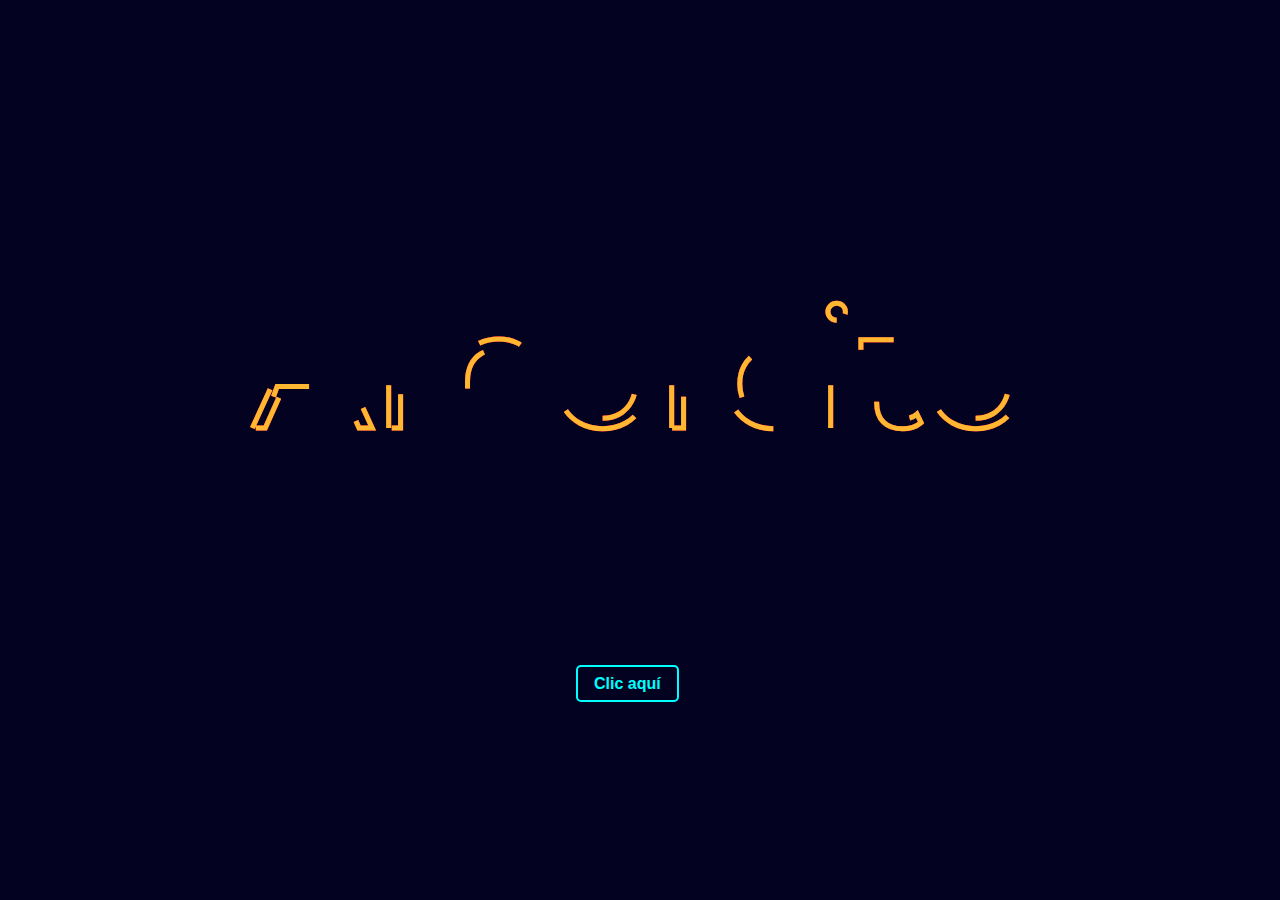
<file: index.html>
<!DOCTYPE html>
<html lang="en">
<head>
    <meta charset="UTF-8">
    <link rel="stylesheet" href="styles/style2.css">
    <meta http-equiv="X-UA-Compatible" content="IE=edge">
    <meta name="viewport" content="width=device-width, initial-scale=1.0">
    <title>Mesesaurio</title>
</head>
<body>
    <div class="container">
        <svg viewBox="0 0 960 300">
          <symbol id="s-text">
            <text text-anchor="middle" x="50%" y="80%">Amorcito</text>
          </symbol>
          <g class = "g-ants">
            <use xlink:href="#s-text" class="text-copy"></use>
            <use xlink:href="#s-text" class="text-copy"></use>
            <use xlink:href="#s-text" class="text-copy"></use>
            <use xlink:href="#s-text" class="text-copy"></use>
            <use xlink:href="#s-text" class="text-copy"></use>
          </g>
        </svg>
      </div>
      <div>
      <a href="page1.html" class="btn">Clic aquí</a>
      </div>
</body>
</html>
</file>
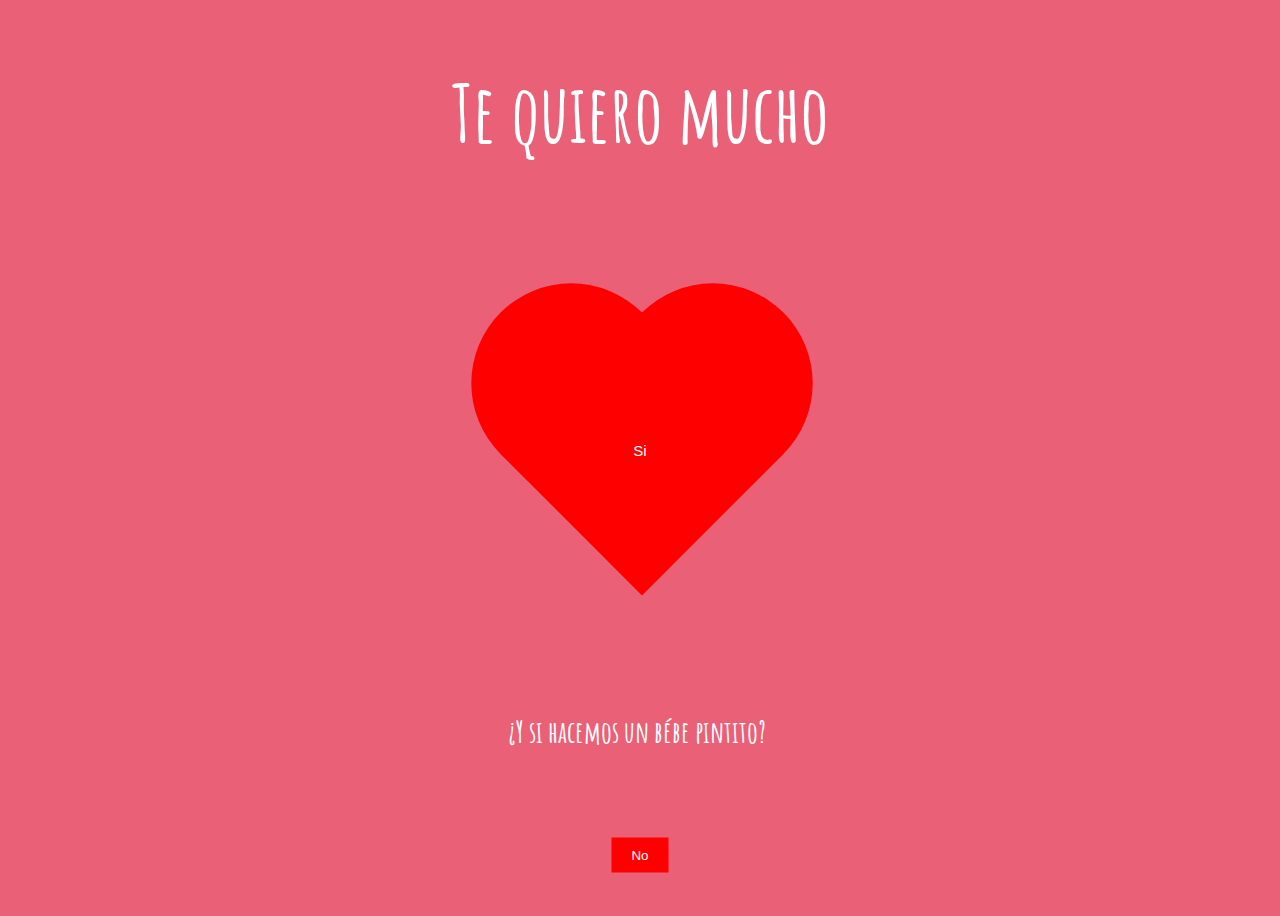
<file: page1.html>
<!DOCTYPE html>
<html lang="en">
<head>
    <link rel="preconnect" href="https://fonts.googleapis.com">
    <link rel="preconnect" href="https://fonts.gstatic.com" crossorigin>
    <link href="https://fonts.googleapis.com/css2?family=Amatic+SC:wght@700&display=swap" rel="stylesheet">
    <style>
        #myButton {
            position: absolute;
            top: 95%;
            left: 50%;
            transform: translate(-50%, -50%);
            padding: 10px 20px;
            background-color: #ff0000;
            border: none;
            cursor: pointer;
            color: white;
        }
    </style>
   <style>
    #myButton2 {
        background-color: #ff0000;
        border: none;
        cursor: pointer;
        color: white;
        padding: 5px 5px;
        font-size: 15px;
        width: 57px;
        height: 35px;
        position: absolute; /* Establece la posición absoluta */
        top: 50%; /* Centra verticalmente */
        left: 50%; /* Centra horizontalmente */
        transform: translate(-50%, -50%); /* Ajusta el centrado */
    }
</style>
    <link rel="stylesheet" href="styles/style.css">
    <meta charset="UTF-8">
    <meta http-equiv="X-UA-Compatible" content="IE=edge">
    <meta name="viewport" content="width=device-width, initial-scale=1.0">
    <title>Mesesaurio</title>
</head>
<body>
    <h1 class="titulo" style="font-family: 'Amatic SC', cursive;">Te quiero mucho</h1>
    <div class="heart"></div>
    <h1 class="titulo2" style="font-family: 'Amatic SC', cursive;">¿Y si hacemos un bébe pintito?</h1>
    <button id="myButton" onmouseover="moveButton()">No</button>
    <button id="myButton2" onclick="redirectToPage()">Si</button>

<script>
  function redirectToPage() {
    window.location.href = "si.html";
  }
</script>


    <script>
        function moveButton() {
            var button = document.getElementById("myButton");
            var newTop = Math.floor(Math.random() * window.innerHeight);
            var newLeft = Math.floor(Math.random() * window.innerWidth);
            button.style.top = newTop + "px";
            button.style.left = newLeft + "px";
        }
    </script>
</body>
</html>
</file>
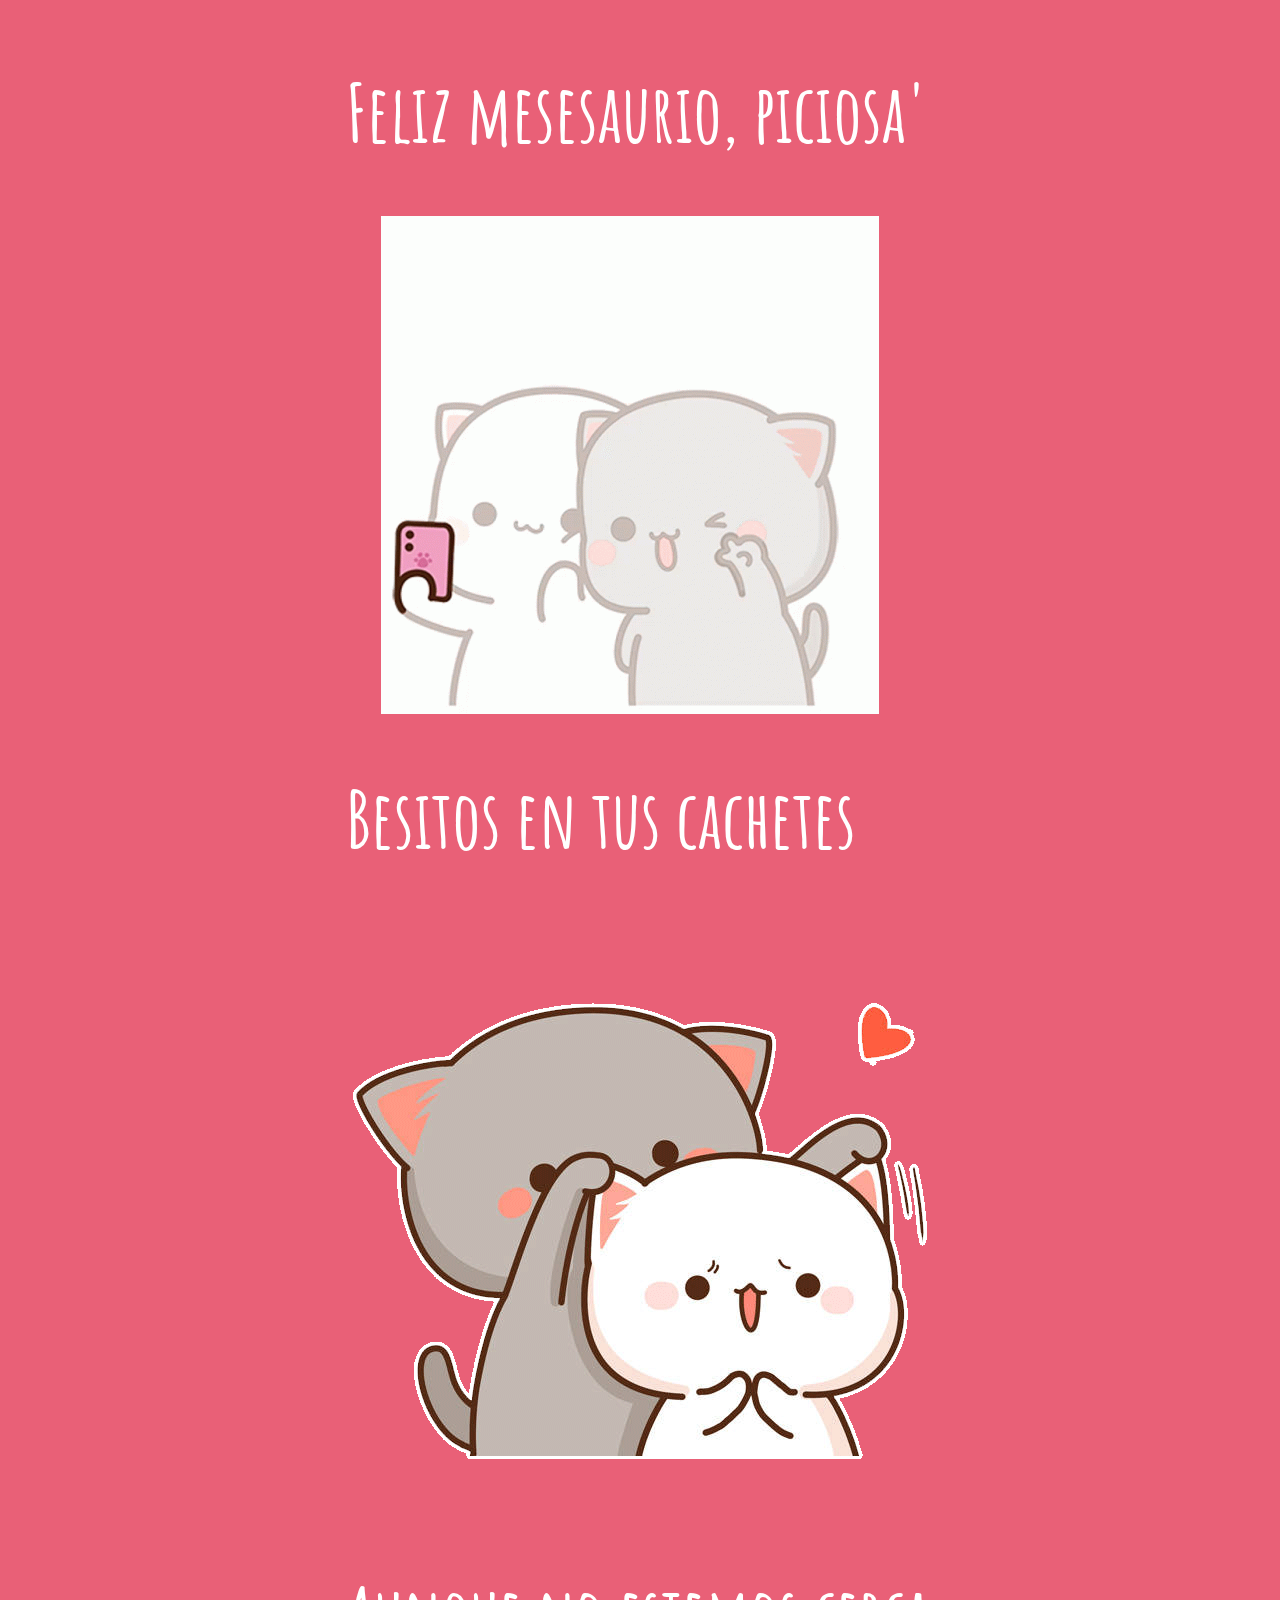
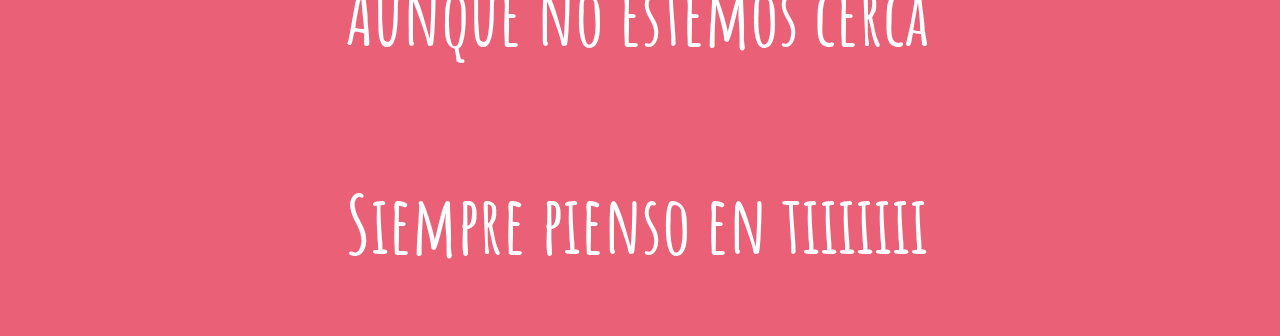
<file: si.html>
<!DOCTYPE html>
<html lang="en">
<head>
    <link rel="preconnect" href="https://fonts.googleapis.com">
    <link rel="preconnect" href="https://fonts.gstatic.com" crossorigin>
    <link href="https://fonts.googleapis.com/css2?family=Amatic+SC:wght@700&display=swap" rel="stylesheet">
    <link rel="stylesheet" href="styles/style.css">
    <meta charset="UTF-8">
    <meta http-equiv="X-UA-Compatible" content="IE=edge">
    <meta name="viewport" content="width=device-width, initial-scale=1.0">
    <title>Mesesaurio</title>
</head>
<body>
    <h1 class="titulo" style="font-family: 'Amatic SC', cursive;">Feliz mesesaurio, piciosa'</h1>
    <img class="imagen" src="images/cute-love.gif">
    <h1 class="titulo" style="font-family: 'Amatic SC', cursive;">Besitos en tus cachetes</h1>
    <img class="imagen2" src="images/cute-love2.gif">
    <h1 class="titulo" style="font-family: 'Amatic SC', cursive;">Aunque no estemos cerca</h1>
    <h1 class="titulo" style="font-family: 'Amatic SC', cursive;">Siempre pienso en tiiiiiii</h1>
        
            
   
</body>
</html>
</file>
<file: styles/style2.css>
@import url(https://fonts.googleapis.com/css?family=Montserrat);

html, body{
  height: 100%;
  font-weight: 800;
  margin: 0;
  padding: 0;
}

body{
  background: #030321;
  font-family: Arial;
}

.container {
  display: flex;
/*   border:1px solid red; */
  height: 75%;
  align-items: center;
}

svg {
    display: block;
    font: 10.5em 'Montserrat';
    width: 960px;
    height: 300px;
    margin: 0 auto;
}

.text-copy {
    fill: none;
    stroke: white;
    stroke-dasharray: 6% 29%;
    stroke-width: 5px;
    stroke-dashoffset: 0%;
    animation: stroke-offset 5.5s infinite linear;
}

.text-copy:nth-child(1){
	stroke: #4D163D;
	animation-delay: -1;
}

.text-copy:nth-child(2){
	stroke: #840037;
	animation-delay: -2s;
}

.text-copy:nth-child(3){
	stroke: #BD0034;
	animation-delay: -3s;
}

.text-copy:nth-child(4){
	stroke: #BD0034;
	animation-delay: -4s;
}

.text-copy:nth-child(5){
	stroke: #FDB731;
	animation-delay: -5s;
}

@keyframes stroke-offset{
	100% {stroke-dashoffset: -35%;}
}

/**/
  .btn {
    margin-left: 45%;
   margin-bottom: 40%;
    font-size: 1rem;
    text-decoration: none;
    color: cyan;
    font-family: Arial;
    border: 2px solid cyan;
    padding: .5em 1em;
    border-radius: 5px;
    transition: 250ms ease-out;
  }
  
  .btn:hover {
    background: cyan;
    color: #ffffff;
    box-shadow: 0 0 10px cyan,
                0 0 40px cyan,
                0 0 80px cyan;
  }
</file>
<file: styles/style.css>
body {
    font-size: 1.2em;
    font-size: 1.2em;
    display: grid;
    min-height: 100vh;
    justify-content: center;
    
    background-color: #e96077;
  }
  .heart{
    margin-left: 24%;
    --size: 200px;
    --color: red;
    transform:rotate(45deg);
    animation:beat 1s infinite alternate ease-in-out;
  }
  @keyframes beat{
    to{
      transform: rotate(45deg) scale(1.05);
    }
  }
  
  .heart,
  .heart::before,
  .heart::after{
      width: var(--size);
      height: var(--size);
      background:var(--color);
  }
  .heart::before,
  .heart::after{
    content:'';
    display: block;
    border-radius:50%;
  }
  .heart::before{
    margin-top: calc(var(--size)*-.5);
   
  }
  .heart::after{
    margin-top: calc(var(--size)* -0.5);
    margin-left: calc(var(--size)* -0.5);
  }
  
  .titulo{
    font-size: 80px;
    color: white;
  }
  .titulo2{
    margin-left: 15%;
    font-size: 30px;
    color: white;
  }

  .imagen{
    margin-left: 6%;
  }

  /**/
 .imagen2{
  justify-content: center;
 }
</file>
